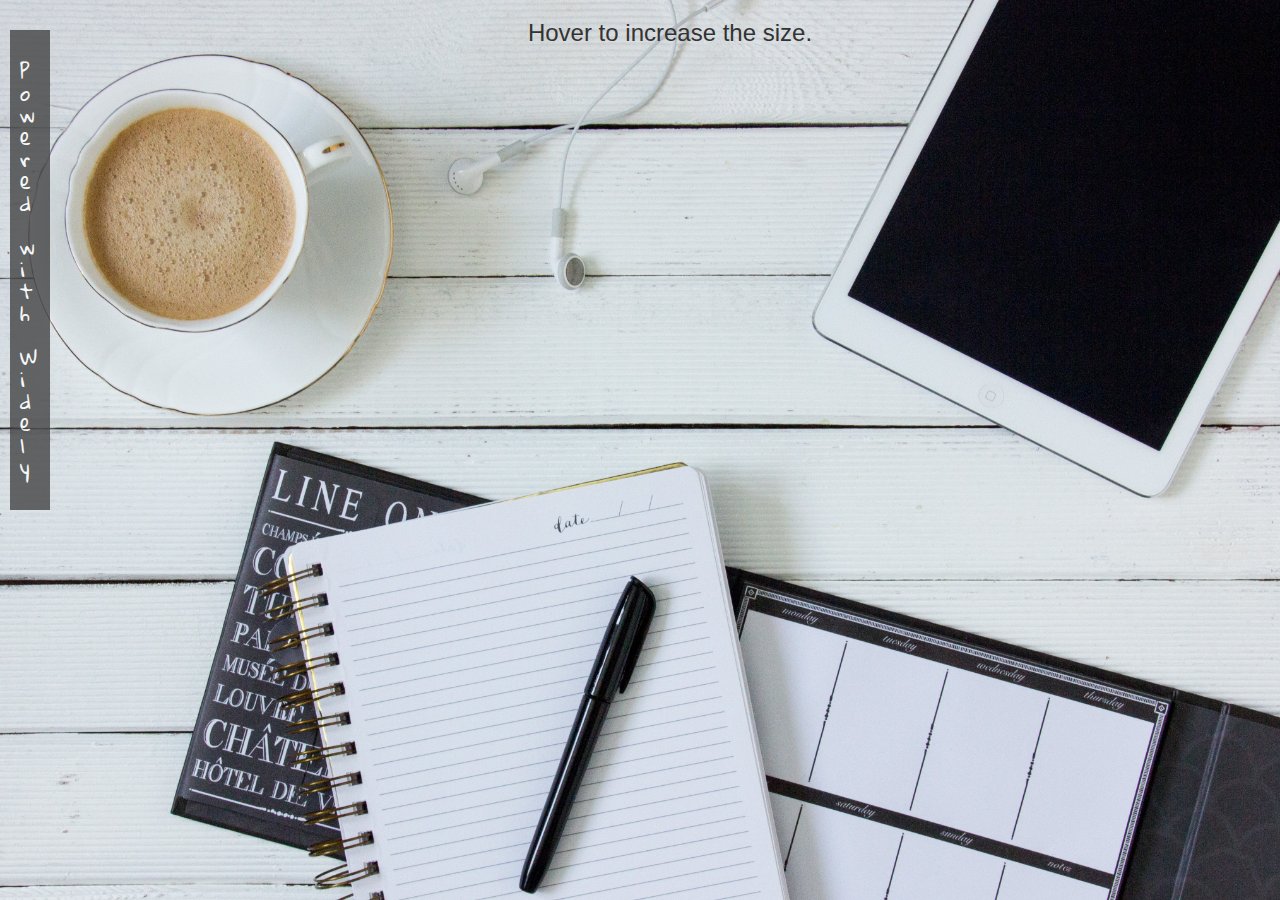
<file: widely_assignment/index.html>
<!DOCTYPE html>
<html lang="en">
<head>
    <meta charset="UTF-8">
    <meta name="viewport" content="width=device-width, initial-scale=1">
    <title>Hanging popup</title>
    <link rel="stylesheet" href="custom.css">
    <link rel="stylesheet" href="https://maxcdn.bootstrapcdn.com/bootstrap/3.3.7/css/bootstrap.min.css">
  <script src="https://ajax.googleapis.com/ajax/libs/jquery/3.1.1/jquery.min.js"></script>
  <script src="https://maxcdn.bootstrapcdn.com/bootstrap/3.3.7/js/bootstrap.min.js"></script>
   <link href="https://fonts.googleapis.com/css?family=Gloria+Hallelujah" rel="stylesheet">
    <script src="file.js"></script>
</head>
<body>
   <div class="popupl" id="myPopupl">
       <h1 class="text">P <br> o <br>w <br>e <br>r <br>e <br>d <br> <br> w <br>i <br>t <br>h <br> <br>W <br>i <br>d <br>e <br>l <br>y <br></p>
   </div> 
<h3 class="text-center">Hover to increase the size.</h3>
</body>
</html>
</file>
<file: widely_assignment/custom.css>
body{
   background-image: url(background5.jpg);
    background-size: cover;
}

.popupl{
    width: 40px;
    height: 480px;
    float: left;
    margin: 10px;
    padding: 10px;
    background-color: #444;
    opacity: 0.8;
    transition: 0.3s ease;
    cursor: pointer;
}

.text{
    color: #fff;
    font-size: 20px;
    font-family: 'Gloria Hallelujah', cursive;
}

.popupl:hover {
    transform: scale(1.2, 1.2); 
    opacity: 1;
}
</file>
